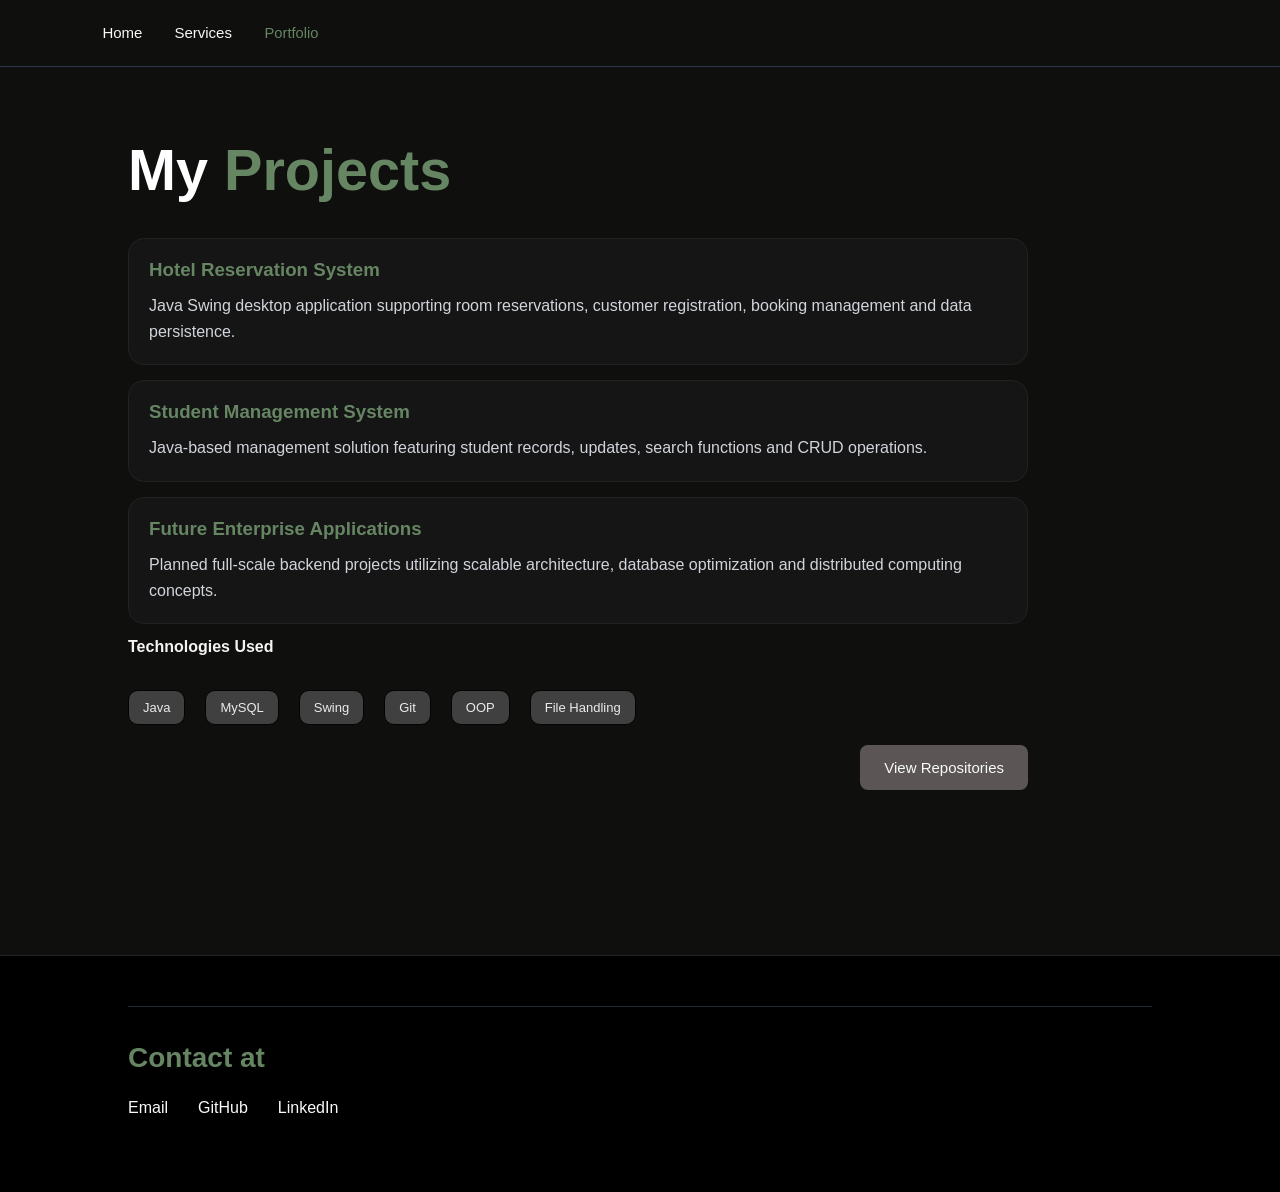
<file: portfolio.html>
<!DOCTYPE html>
<html lang="en">

<head>
    <meta charset="UTF-8">
    <meta name="viewport" content="width=device-width, initial-scale=1.0">
    <title>Portfolio</title>
    <link rel="stylesheet" href="style.css">
</head>

<body>

<header>
    <nav class="navbar">
        <ul class="nav-links">
            <li><a href="index.html">Home</a></li>
            <li><a href="services.html">Services</a></li>
            <li><a href="portfolio.html" class="active">Portfolio</a></li>
        </ul>
    </nav>
</header>

<main>

<section class="portfolio-section">

    <div class="portfolio-content">

        <h1>
            My <span>Projects</span>
        </h1>

        <div class="service-card">
            <h3>Hotel Reservation System</h3>

            <p>
                Java Swing desktop application supporting room
                reservations, customer registration, booking
                management and data persistence.
            </p>
        </div>

        <div class="service-card">
            <h3>Student Management System</h3>

            <p>
                Java-based management solution featuring
                student records, updates, search functions
                and CRUD operations.
            </p>
        </div>

        <div class="service-card">
            <h3>Future Enterprise Applications</h3>

            <p>
                Planned full-scale backend projects utilizing
                scalable architecture, database optimization
                and distributed computing concepts.
            </p>
        </div>

        <p class="skill-title">
            <b>Technologies Used</b>
        </p>

        <div class="skills">
            <span>Java</span>
            <span>MySQL</span>
            <span>Swing</span>
            <span>Git</span>
            <span>OOP</span>
            <span>File Handling</span>
        </div>

        <div class="repo-button">

            <a href="https://github.com/aSyncAmigo?tab=repositories"
               target="_blank"
               rel="noopener noreferrer"
               class="primary-btn">

                View Repositories

            </a>

        </div>

    </div>

</section>

</main>

<footer class="contact-footer">

    <div class="footer-content">

        <h2>Contact at</h2>

        <div class="footer-links">

            <a href="https://mail.google.com/mail/?view=cm&fs=1&to=mohit213eq@gmail.com"
               target="_blank"
               rel="noopener noreferrer">
                Email
            </a>

            <a href="https://github.com/mohit213eq-ctrl"
               target="_blank"
               rel="noopener noreferrer">
                GitHub
            </a>

            <a href="https://www.linkedin.com/in/mohit-krishna-a3a5a0254/"
               target="_blank"
               rel="noopener noreferrer">
                LinkedIn
            </a>

        </div>

    </div>

</footer>

</body>

</html>
</file>
<file: style.css>
* {
    margin: 0;
    padding: 0;
    box-sizing: border-box;
}

html {
    scroll-behavior: smooth;
}

body {
    font-family: Arial, Helvetica, sans-serif;
    background: #0f0f0e;
    color: #0a0a0a;
}

.navbar {
    display: flex;
    justify-content: space-between;
    align-items: center;
    padding: 24px 8%;
    border-bottom: 1px solid #2e374e;
}


.nav-links {
    display: flex;
    align-items: center;
    gap: 32px;
    list-style: none;
}

.nav-links a {
    text-decoration: none;
    color: #f8f8f8;
    font-size: 15px;
    display: inline-block; 
    transition: color 0.3s ease, transform 0.3s ease;
    position: relative; 
}

.nav-links a:hover,
.nav-links a.active {
    color: #668663;
    transform: scale(0.98);
}
 

.hero {
    min-height: calc(100vh - 85px);
    padding: 70px 10%;
    display: flex;
    flex-direction: row-reverse;
    align-items: center;
    justify-content: space-between;
    gap: 60px;
}
.description-card {
    background: #111111;
    border: 1px solid #222;
    border-radius: 16px;
    padding: 24px;
    margin: 30px 0;
    box-shadow: 0 8px 20px rgba(0, 0, 0, 0.2);
}


.hero-content {
    flex: 1;
    max-width: 600px;
}

.hero-content h1 {
    font-size: clamp(36px, 4.5vw, 60px);
    line-height: 1.15;
    margin-bottom: 24px;
    color: #668663;
}

.hero-content h1 span {
    color: #f8f8f9;
}

.description {
    color: #f2f3f5;
    font-size: 16px;
    line-height: 1.9;
    max-width: 510px;
    margin-bottom: 30px;
}

.skill-title {
    color: #f6f3f3;
    font-size: 16px;
    line-height: 1;
    max-width: 350px;
    margin-bottom: 30px;
}

.hero-buttons {
    width: 100%;
    margin-top: 20px;
}

.primary-btn {
    display: inline-block;
    background: #5b5555;
    color: rgb(249, 249, 249);
    padding: 14px 24px;
    border-radius: 8px;
    text-decoration: none;
    font-size: 15px;
    transition: all 0.3s ease;
}

.primary-btn:hover {
    background: #668663;
    transform: translateY(3px);
}

.skills {
    display: flex;
    flex-wrap: wrap;
    gap: 20px;
    margin-top: 35px;
}

.skills span {
    color: #ebeaea;
    background: #414040;
    border: 1px solid #030303;
    padding: 9px 14px;
    border-radius: 10px;
    font-size: 13px;
}

.hero-image {
    flex: 1;
    max-width: 430px;
    position: relative;
    display: flex;
    flex-direction: column;
    align-items: center;
}


.profile-img {
    position: relative;
    width: 100%;
    aspect-ratio: 4 / 5;
    object-fit: cover;
    object-position: center;
    border-radius: 20px;
}
@media (max-width: 900px) {
    .hero {
        padding: 55px 6%;
        gap: 35px;
    }

    .nav-links {
        gap: 16px;
    }

    .hero-content h1 {
        font-size: 42px;
    }
}

@media (max-width: 650px) {
    .navbar {
        flex-wrap: wrap;
        gap: 20px;
        padding: 20px 6%;
    }

    .nav-links {
        order: 3;
        width: 100%;
        justify-content: center;
        flex-wrap: wrap;
    }

    .hero {
        flex-direction: column;
        text-align: center;
        padding: 55px 7%;
        gap: 55px;
    }

    .hero-content {
        width: 100%;
    }

    .hero-content h1 {
        font-size: 38px;
    }

    .description {
        margin-left: auto;
        margin-right: auto;
    }

    .skills {
        justify-content: center;
    }

    .hero-image {
        width: 85%;
        max-width: 350px;
    }
}


h2 {
    color: #1e293b;
    margin-bottom: 8px;
}

@keyframes fadeInUp {
  from {
    opacity: 0;
    transform: translateY(20px);
  }
  to {
    opacity: 1;
    transform: translateY(0);
  }
}

.hero-buttons {
  animation: fadeInUp 0.8s ease-out 0.2s forwards;
  opacity: 0;
}

.hero-content{
  animation: fadeInUp 0.8s ease-out 0.2s forwards;
  opacity: 0; 
}

.hero-image {
  animation: fadeInUp 0.8s ease-out 0.4s forwards;
  opacity: 0;
}

.nav-links li {
    opacity: 0;
    animation: navLinkFade 0.5s ease forwards;
}

.nav-links li:nth-child(1) { animation-delay: 0.1s; }
.nav-links li:nth-child(2) { animation-delay: 0.2s; }
.nav-links li:nth-child(3) { animation-delay: 0.3s; }



@keyframes navLinkFade {
    from {
        opacity: 0;
        transform: translateY(-8px);
    }
    to {
        opacity: 1;
        transform: translateY(0);
    }
}

.image-btn{
    margin-top:30px;
    margin-left:0;
}

.footer-links{
    display:flex;
    gap:30px;
    margin:25px 0;
}

.footer-links a{
    color:#fbfafa;
    text-decoration:none;
    position:relative;
    display:inline-block;
    transition:color 0.3s ease, transform 0.3s ease;
}

.footer-links a:hover{
    color:#668663;
    transform:scale(0.98);
}

.contact-footer{
    background:#000;
    padding:50px 10%;
    margin-top:60px;
    border-top:1px solid #222;
}
.contact-footer::before{
    content:'';
    display:block;
    width:100%;
    height:1px;
    background:#1f2937;
    margin-bottom:35px;
}

.contact-footer h2{
    color:#668663;
    font-size:28px;
    margin-bottom:15px;
}
/* SERVICES PAGE */

.service-card{
    background:#151515;
    border:1px solid #222;

    border-radius:16px;

    padding:20px;

    margin-bottom:15px;

}

.service-card h3{
    color:#668663;
    margin-bottom:12px;
}

.service-card p{
    color:#d1d5db;
    line-height:1.6;
}

/* PORTFOLIO PAGE */
.portfolio-section{
    padding:70px 10%;
}

.portfolio-content{
    width:100%;
    max-width:900px;
}

.portfolio-content h1{
    font-size:clamp(36px,4.5vw,60px);
    line-height:1.15;

    margin-bottom:35px;

    color:#ffffff;
}

.portfolio-content h1 span{
    color:#668663;
}

.repo-button{
    width:100%;

    display:flex;

    justify-content:flex-end;

    margin:20px 0 35px 0;
}
</file>
